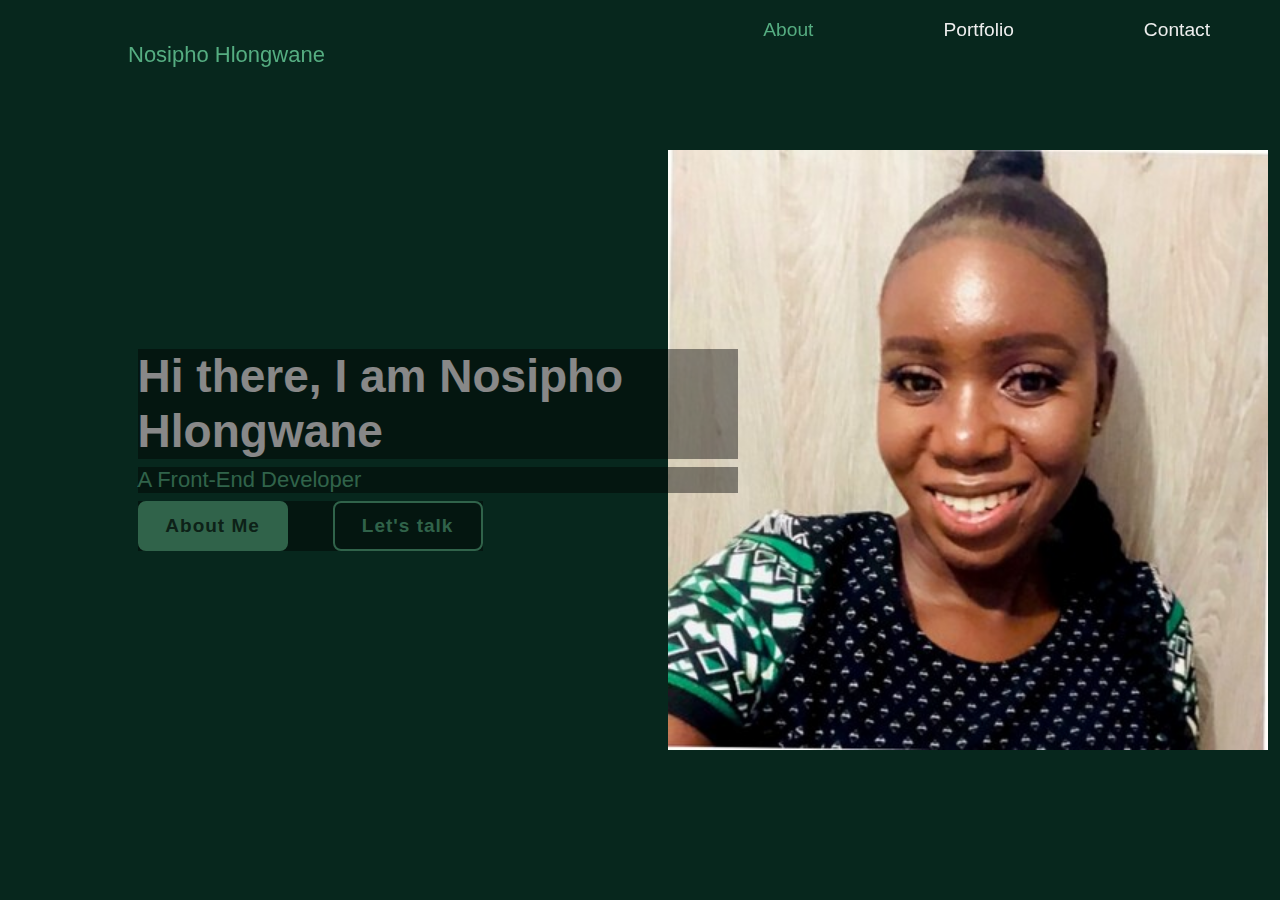
<file: Portfolio Project/index.html>
<!DOCTYPE html>
<html lang="en">
  <head>
    <meta charset="UTF-8" />
    <meta http-equiv="X-UA-Compatible" content="IE=edge" />
    <meta name="viewport" content="width=device-width, initial-scale=1.0" />
    <meta name="description" content="Explore my diverse portfolio showcasing innovative projects and creative solutions that highlight my expertise and passion in front-end, tailored to captivate and engage clients." />
    <title>Nosipho Hlongwane Portfolio</title>
    <link href="https://cdn.jsdelivr.net/npm/bootstrap@5.3.3/dist/css/bootstrap.min.css" rel="stylesheet" integrity="sha384-QWTKZyjpPEjISv5WaRU9OFeRpok6YctnYmDr5pNlyT2bRjXh0JMhjY6hW+ALEwIH" crossorigin="anonymous">
    <link
      href="https://unpkg.com/boxicons@2.1.4/css/boxicons.min.css"
      rel="stylesheet" title="fav-icon"
    />
   
    <link rel="stylesheet" href="src/styles.css" />
  </head>
  <body>
    <div class="container">
    <header class="header">
      <a class='logo' href='/' title='Homepage'>Nosipho Hlongwane</a
      >
      <nav class="navbar fixed-top mt-2">
        <a class='active' href='/about' title='About'>About</a>
        <a href='/portfolio' title='Portfolio'>Portfolio</a
        >
        <a href='/contact'>Contact</a>
      </nav>
    </header>

    <section class="home">
      <div class="home-content">
        <h1>Hi there, I am Nosipho Hlongwane</h1>
        <h3>A Front-End Developer</h3>
        <div class="btn-box">
          <a class='about-me' href='/about' title='About me'>About Me</a>
          <a href="mailto:nhhlongwane91@gmail.com" class="lets-talk"target="_blank" title="Let's talk">Let's talk</a>
        </div>
      </div>
     
      </div>
    </section>
  </body>
</html>
</file>
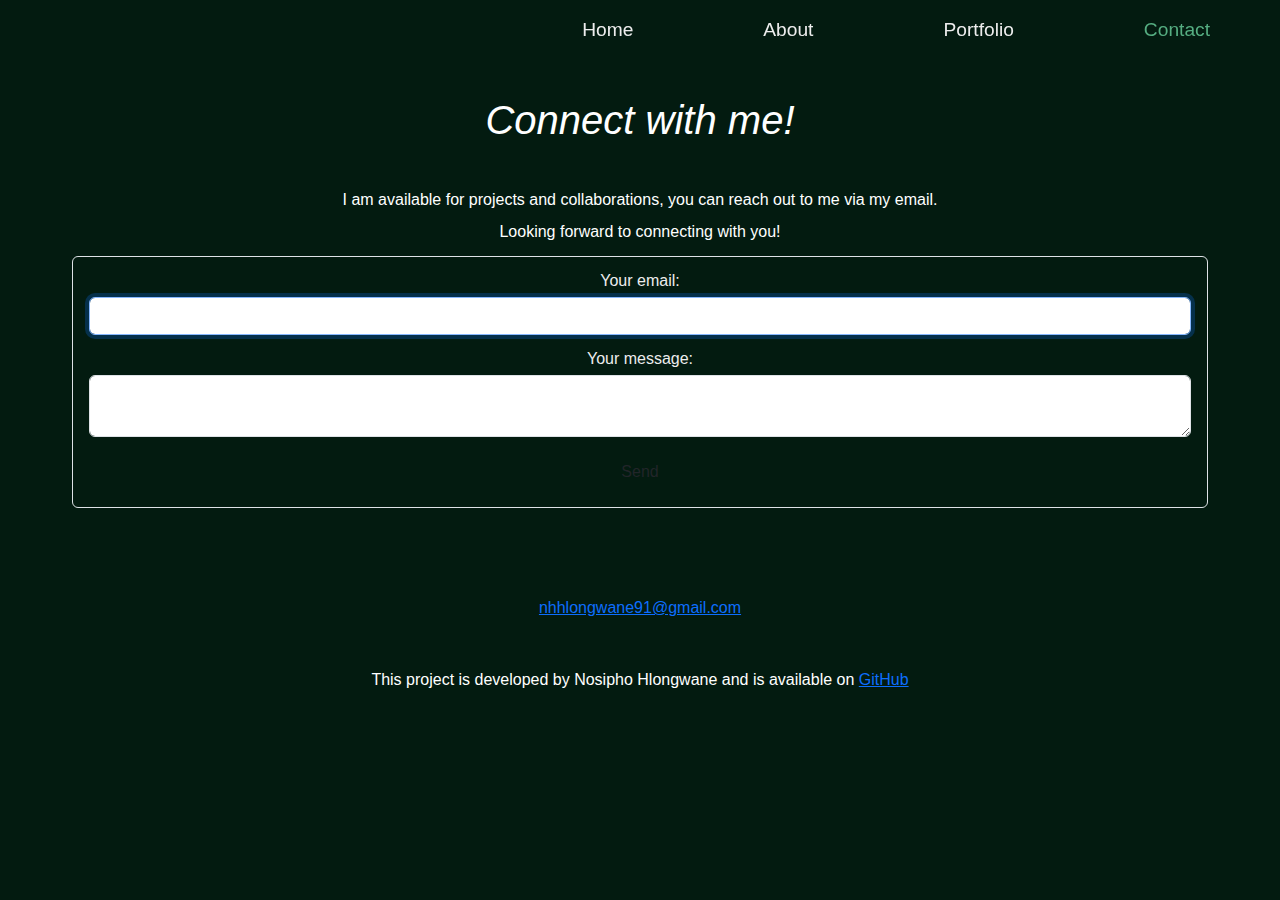
<file: Portfolio Project/contact.html>
<!DOCTYPE html>
<html lang="en">
  <head>
    <meta charset="UTF-8" />
    <meta name="viewport" content="width=device-width, initial-scale=1.0" />
    <meta
      name="description"
      content="My portfolio showcases my diverse skills and projects, highlighting my creativity and expertise in a visually appealing and user-friendly format."
    />
    <link
      href="https://cdn.jsdelivr.net/npm/bootstrap@5.3.3/dist/css/bootstrap.min.css"
      rel="stylesheet"
      integrity="sha384-QWTKZyjpPEjISv5WaRU9OFeRpok6YctnYmDr5pNlyT2bRjXh0JMhjY6hW+ALEwIH"
      crossorigin="anonymous"
    />
    <link
      href="https://unpkg.com/boxicons@2.1.4/css/boxicons.min.css"
      rel="stylesheet"
      title="fav-icon"
    />

    <link rel="stylesheet" href="src/styles.css" />
    <title>Contact</title>
  </head>
  <body class="contact-body">
    <header class="header">
      <nav class="navbar fixed-top mt-2">
        <a href="index.html" title="Home">Home</a>

        <a href="about.html" title="About">About</a>
        <a href="portfolio.html" title="Portfolio">Portfolio</a>
        <a href="contact.html" class="active" title="Contact">Contact</a>
      </nav>
    </header>
    <div class="contact container text-center">
        <div class="row m-5">
          <div class="col">
            <div class="text-center text-white">
            <h1 class="m-5"><em>Connect with me!</em></h1>
            </div>
            <div class="contact-details lh-1">
              <p class="text-center text-white" title="Contact content">
                I am available for projects and collaborations,
               you can reach out to me via my email. 
                <br>
                <br />
                Looking forward to connecting with you!
              </p>
              <form action="https://formspree.io/f/xzzpokol" method="POST" class="border p-3 rounded mb-3">
                <div class="mb-3">
                    <label class="form-label"> Your email: </label>
                    <input type="email" name="_replyto" class="form-control" required="" autofocus="">
                </div>
                <div class="mb-3">
                    <label class="form-label"> Your message: </label>
                    <textarea name="message" class="form-control" required=""></textarea>
                </div>
                <button type="submit" class="btn btn-branding">Send</button>
            </form>
            </div>
            <div class="social-links d-flex justify-content-center mb-4">
              <a
                href="https://github.com/NosiphoHlongwane1"
                target="_blank"
                aria-label="GitHub"
                title="Nosipho's GitHub profile"
              >
                <i class="fa-brands fa-github"></i>
              </a>
              <br>
            </div>
                <div class="email-link text-center mb-5">
                    <a href="mailto:nh.hlongwane01@gmail.com" title="Nosipho's email">
                       <i class="fa-regular fa-envelope"></i><br>nhhlongwane91@gmail.com
                     </a>
                   </div>
            <footer class="text-white">
              <p class="text-white">
                This project is developed by Nosipho Hlongwane and is available on
                <a
                  href="https://github.com/NosiphoHlongwane1/Shecodes-portfolio"
                  target="_blank"
                  class="links"
                  title="Portfolio GitHub link"
                  >GitHub</a
                >
              </p>
            </footer>
  </body>
</html>
</file>
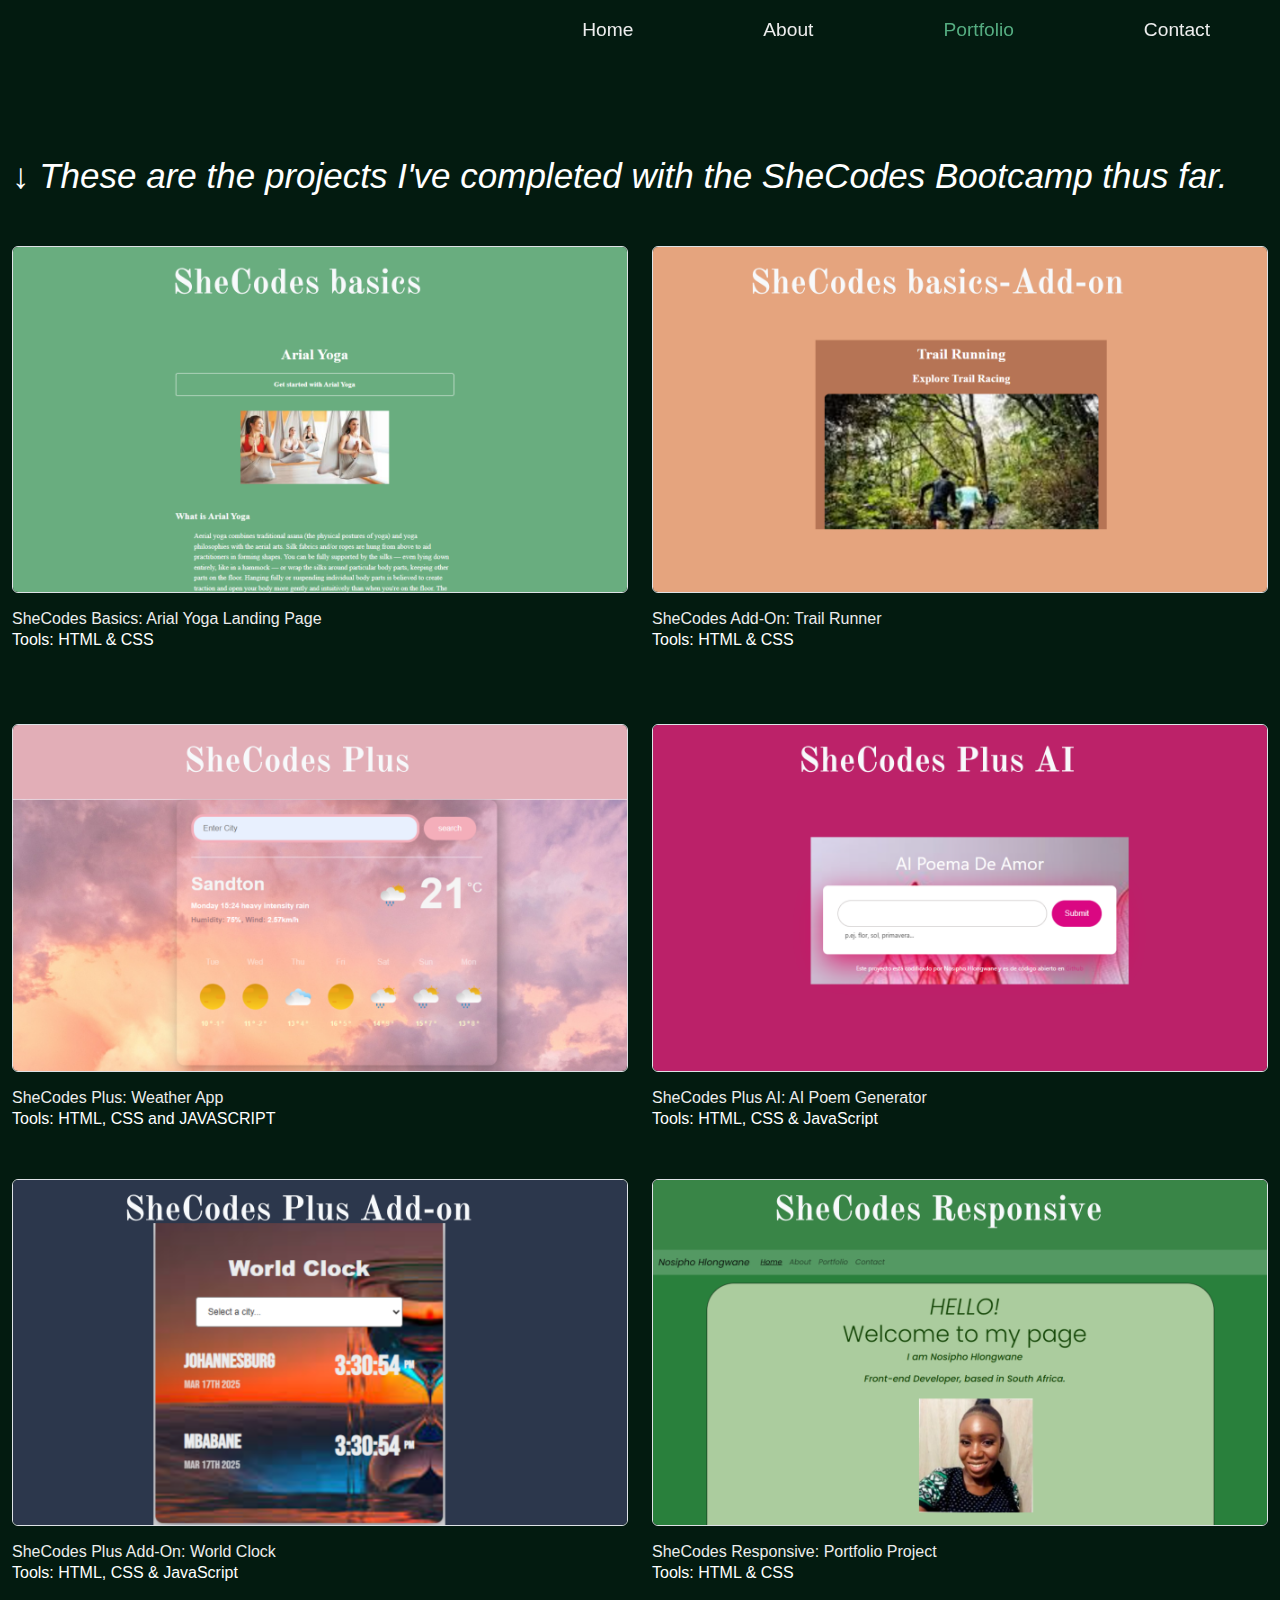
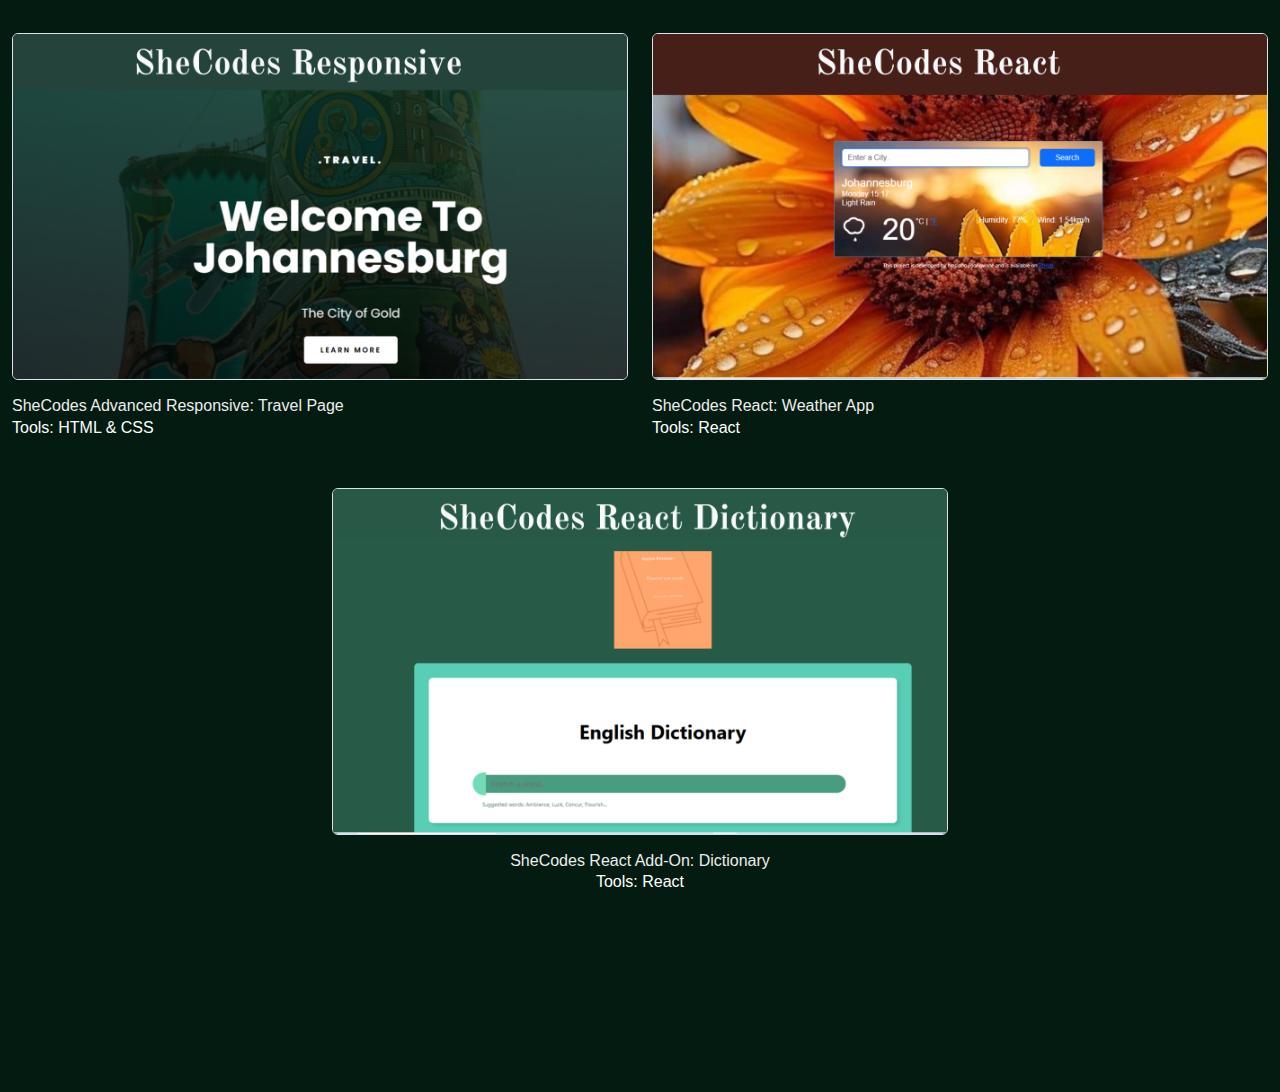
<file: Portfolio Project/portfolio.html>
<!DOCTYPE html>
<html lang="en">
  <head>
    <meta charset="UTF-8" />
    <meta name="viewport" content="width=device-width, initial-scale=1.0" />
    <link
      href="https://cdn.jsdelivr.net/npm/bootstrap@5.3.3/dist/css/bootstrap.min.css"
      rel="stylesheet"
      integrity="sha384-QWTKZyjpPEjISv5WaRU9OFeRpok6YctnYmDr5pNlyT2bRjXh0JMhjY6hW+ALEwIH"
      crossorigin="anonymous"
    />
      <link
      href="https://unpkg.com/boxicons@2.1.4/css/boxicons.min.css"
      rel="stylesheet" title="fav-icon"
    />

    <link rel="stylesheet" href="src/styles.css" />
    <title>My Portfolio</title>
  </head>
  <body class="portfolio">
    <div class="container"></div>
    <header class="header">
        <nav class="navbar fixed-top mt-2">
          <a href="index.html">Home</a>

          <a href="about.html" title="Active">About</a>
          <a href="portfolio.html" title="Portfolio" class="active">Portfolio</a>
          <a href="contact.html" title="Contact">Contact</a>
        </nav>
      </header>
        <div class="container-fluid">
      <div class="grid grid-2-columns">
        <h1 class="mb-5">
            <small class="fst-italic text-white">↓ These are the projects I've completed with the SheCodes Bootcamp thus far.</small>
          </h1>
          
        <div class="row">
          <div class="col-6 mb-4">
            <a href="https://arialyoga.netlify.app/">
              <img
                src="./media/shecodesbasics.png"
                class="img-fluid mb-3 border rounded"
                alt="shecodesbasics"
            /></a>
            <h4 class="m-0 fs-6">SheCodes Basics: Arial Yoga Landing Page</h4>
            <p class="text-white fs-6 mb-5">Tools: HTML & CSS</p>
          </div>
          <div class="col-6">
            <a href="https://project-trail-runner.netlify.app/"
              ><img
                src="./media/shecodesbasicsadd-on.png"
                class="img-fluid mb-3 border rounded"
                alt="shecodesbasicadd-on"
            /></a>
            <h4 class="m-0 fs-6">SheCodes Add-On: Trail Runner</h4>
            <p class="text-white fs-6 mb-5">Tools: HTML & CSS</p>
          </div>
          <div class="col-6">
            <a href="https://friendly-caramel-aafe04.netlify.app/">
              <img
                src="./media/shecodesplus.png"
                class="img-fluid mb-3 border rounded"
                alt="shecodesplus"
            /></a>
            <h4 class="m-0 fs-6">SheCodes Plus: Weather App</h4>
            <p class="text-white fs-6 mb-5">Tools: HTML, CSS and JAVASCRIPT</p>
          </div>
          <div class="col-6">
            <a href="https://gentle-torte-90e8bf.netlify.app/">
              <img
                src="./media/shecodesplusai.png"
                class="img-fluid mb-3 border rounded"
                alt="AI-Generator"
            /></a>
            <h4 class="m-0 fs-6">SheCodes Plus AI: AI Poem Generator</h4>
            <p class="text-white fs-6 mb-5">Tools: HTML, CSS & JavaScript</p>
          </div>
          <div class="col-6">
            <a href="https://plus-project-shecodes-world-clock.netlify.app/">
              <img
                src="./media/shecodesplusadd-on.png"
                class="img-fluid mb-3 border rounded"
                alt="world-clock"
            /></a>
            <h4 class="m-0 fs-6">SheCodes Plus Add-On: World Clock</h4>
            <p class="text-white fs-6 mb-5">Tools: HTML, CSS & JavaScript</p>
          </div>
           <div class="col-6">
            <a href="https://nosipho-hlongwane-portfolio.netlify.app/">
              <img
                src="./media/shecodesresponsive.png"
                class="img-fluid mb-3 border rounded"
                alt="Portfolio-project"
            /></a>
            <h4 class="m-0 fs-6">SheCodes Responsive: Portfolio Project</h4>
            <p class="text-white fs-6 mb-5">Tools: HTML & CSS</p>
          </div>
          <div class="col-6">
            <a href="https://johannesburg-travel.netlify.app/">
              <img
                src="./media/shecodesadvancedresponsive.png"
                class="img-fluid mb-3 border rounded"
                alt="quotes-and-caption-application"
            /></a>
            <h4 class="m-0 fs-6">SheCodes Advanced Responsive: Travel Page</h4>
            <p class="text-white fs-6 mb-5">Tools: HTML & CSS</p>
          </div>
           <div class="col-6">
            <a href="https://nh-react-weather-app.netlify.app/">
              <img
                src="./media/shecodesreact.png"
                class="img-fluid mb-3 border rounded"
                alt="weather-app"
            /></a>
            <h4 class="m-0 fs-6">SheCodes React: Weather App</h4>
            <p class="text-white fs-6">Tools: React</p>
          </div>
          <div class="col-6 mx-auto text-center">
            <a href="https://shecodesproject-react-dictionary.netlify.app/">
              <img
                src="./media/shecodesreactadd-on.png"
                class="img-fluid mb-3 border rounded"
                alt="React-Dictionary"
              />
            </a>
            <h4 class="m-0 fs-6">SheCodes React Add-On: Dictionary</h4>
            <p class="text-white fs-6 mb-5">Tools: React</p>
          </div>          
    </div>
    </div>
  </body>
</html>
</file>
<file: Portfolio Project/src/styles.css>
* {
    margin: 0;
    padding: 0;
    box-sizing: border-box;
    font-family: "Poppins", sans-serif;
  }
  :root {
    ---main-color: #55ad81;
    ---secondary-color: #ededed;
    ---third-color: #173b2a;
    ---background-color: #0000006d;
    ---background-color-2: #07271d;
  }
  
  body {
    color: var(---secondary-color);
    background: var(---background-color-2);
    margin: 0 auto;
    display: block;
    max-width: 150%;
  }
  
  .container {
    max-width: 120%;
    display: block;
    margin: 0 auto;
  }
  .header {
    position: fixed;
    top: 0;
    left: 0;
    width: 100%;
    padding: 3% 10%;
    background: transparent;
    display: flex;
    justify-content: space-between;
    align-items: center;
    z-index: 100;
  }
  
  .logo {
    position: sticky;
    font-size: 22px;
    color: var(---main-color);
    text-decoration: none;
  }
  
  .logo::before {
    content: "";
    display: block;
    top: 0;
    right: 0;
    width: 100%;
    height: 100%;
    background: var(---background-color);
    animation: showRight 1s ease forwards;
    animation-delay: 0.1s;
  }
  .navbar a {
    font-size: 120%;
    color: var(---secondary-color);
    text-decoration: none;
    font-weight: 500;
    margin-right: 70px;
    margin-left: 60px;
    justify-content: space-evenly;
    transition: 0.5s;
  }
  
  .navbar a:hover,
  .navbar a.active {
    color: var(---main-color);
  }
  
  .home {
    height: 100vh;
    background: url("../media/coverimg.jfif") no-repeat;
    background-size: cover;
    background-position: right;
    background-size: 600px;
    display: flex;
    align-items: center;
    padding: 0 10%;
  }

  .portfolio {
    background: #031b10;
    background-repeat: round;
    background-position: left;
    background-size: cover;
  }

  .grid-2-columns {
    grid-template-columns: 1fr 1fr;
    
}

  .home-content {
    max-width: 600px;
  }
  
  .home-content h1 {
    position: relative;
    font-size: 46px;
    font-weight: 700;
    line-height: 1.2;
  }
  .home-content h1::before {
    content: "";
    position: absolute;
    top: 0;
    right: 0;
    width: 100%;
    height: 100%;
    background: var(---background-color);
    animation: showRight 1s ease forwards;
    animation-delay: 0.6s;
  }
  .home-content h3 {
    position: relative;
    font-size: 22px;
    font-weight: 200;
    color: var(---main-color);
  }
  
  .home-content h3::before {
    content: "";
    position: absolute;
    top: 0;
    right: 0;
    width: 100%;
    height: 100%;
    background: var(---background-color);
    animation: showRight 1s ease forwards;
    animation-delay: 0.5s;
  }
  
  .home-content p {
    position: relative;
    font-size: 16px;
    margin: 20px 0 40px;
  }
  
  .home-content p::before {
    content: "";
    position: absolute;
    top: 0;
    right: 0;
    width: 100%;
    height: 100%;
    background: var(---background-color);
    animation: showRight 1s ease forwards;
    animation-delay: 0.6s;
  }
  .home-content .btn-box {
    position: relative;
    display: flex;
    justify-content: space-between;
    width: 345px;
    height: 50px;
  }
  .home-content .btn-box::before {
    content: "";
    position: absolute;
    top: 0;
    right: 0;
    width: 100%;
    height: 100%;
    background: var(---background-color);
    animation: showRight 1s ease forwards;
    animation-delay: 0.8s;
    z-index: 2;
  }
  .btn-box a {
    position: relative;
    display: inline-flex;
    justify-content: center;
    align-items: center;
    width: 150px;
    height: 100%;
    background: var(---main-color);
    border: 2px solid var(---main-color);
    border-radius: 8px;
    font-size: 19px;
    color: var(---third-color);
    text-decoration: none;
    font-weight: 600;
    letter-spacing: 1px;
    z-index: 1;
    overflow: hidden;
    transition: 0.5s;
  }
  
  .btn-box a:hover {
    color: var(---main-color);
  }
  
  .btn-box a:nth-child(2) {
    background: transparent;
    color: var(---main-color);
  }
  
  .btn-box a:nth-child(2):hover {
    color: var(---background-color-2);
  }
  
  .btn-box a:nth-child(2)::before {
    background: var(---main-color);
  }
  
  .btn-box a::before {
    content: "";
    position: absolute;
    top: 0;
    left: 0;
    width: 0%;
    height: 100%;
    background: var(---background-color-2);
    z-index: -1;
    transition: 0.5s;
  }
  
  .btn-box a:hover::before {
    width: 100%;
  }
  
  .home-sci {
    position: absolute;
    bottom: 40px;
    width: 180px;
    display: flex;
    justify-content: space-between;
  }
  
  .home-sci::before {
    content: "";
    position: absolute;
    top: 0;
    right: 0;
    width: 100%;
    height: 100%;
    background: var(---background-color);
    animation: showRight 1s ease forwards;
    animation-delay: 0.6s;
    z-index: 2;
  }
  
  .home-sci a {
    position: relative;
    display: inline-flex;
    justify-content: center;
    align-items: center;
    width: 40px;
    height: 40px;
    background: transparent;
    border: 2px solid var(---main-color);
    border-radius: 60% 70% 20%;
    font-size: 20px;
    color: var(---main-color);
    text-decoration: none;
    z-index: 1;
    overflow: hidden;
    transition: 0.5s;
  }
  
  .home-sci a:hover {
    color: var(---third-color);
  }
  
  .home-sci a::before {
    content: "";
    position: absolute;
    top: 0;
    left: 0;
    width: 0;
    height: 100%;
    background: var(---main-color);
    z-index: -1;
    transition: 0.5s;
  }
  
  .home-sci a:hover::before {
    width: 100%;
  }
  
  .home-imgHover {
    position: absolute;
    top: 0;
    right: 0%;
    width: 55%;
    height: 100%;
    background: transparent;
    transition: 1s;
    animation: manipActiveHover 0.1s forwards;
    animation-delay: 2s;
    pointer-events: none;
  }
  
  .home-imgHover:hover {
    background: var(---background-color);
    opacity: 0.4;
  }
  
  .home-imgHover::after {
    content: "";
    position: absolute;
    top: 0;
    right: 0;
    width: 120%;
    height: 100%;
    background: var(---background-color);
    animation: showRight 1s ease forwards;
    animation-delay: 1s;
    z-index: 100;
  }
  .contact-title {
    margin-top: 150px;
  }
  .contact-body {
    background: #031b10;
    background-repeat: no-repeat;
    background-size: cover;
  }
  
  /*KEYFRAMES ANIMATION*/
  @keyframes showRight {
    100% {
      width: 0;
    }
  }
  
  @keyframes manipActiveHover {
    100% {
      pointer-events: auto;
    }
  }
  
  h5 {
    text-align: center;
    display: block;
    font-size: 30px;
    margin-top: 400px;
  }
  
  .about-me-title {
    margin-top: 190px;
  }
  .about-me-text {
    display: block;
    text-align: center;
    line-height: 2;
    padding-top: 10px;
    max-width: 700px;
    margin-left: 350px;
    margin: 0 auto;
  }
  .email-address {
    text-align: center;
    display: block;
    color: var(---main-color);
    padding: 5px;
    margin-bottom: 10px;
  }
  
  .container-fluid {
    justify-content: space-evenly;
    display: block;
    margin: 150px auto;
  }
  
  .link-button {
    display: block;
    margin: 0 auto;
    color: var(---secondary-color);
    background-color: var(---main-color);
    border: 1px solid var(---third-color);
    border-radius: 12px;
    max-width: 40%;
  }
  .link-button:hover {
    border: 1px solid var(---third-color);
    background-color: var(---secondary-color);
    color: var(---main-color);
  }
  
  .fixed-top {
    position: absolute;
    background-color: transparent;
    justify-content: flex-end;
  }
  @media (max-width: 500px) {
    body {
      max-width: 150%;
      margin-left: 0 auto;
    }
    .home {
      background: linear-gradient(rgba(2, 10, 6, 0.5), rgba(0, 29, 17, 0.5)),
        url(../media/coverimg.jfif) no-repeat;
      background-size: cover;
      background-position: right;
      background-size: 700px;
      display: flex;
      margin-left: 0 auto;
      padding-left: 1%;
      max-width: 600px;
    }
    .home-content {
      max-width: 600px;
    }
    .home h1 {
      font-size: 30px;
    }
    .home-imgHover {
      position: absolute;
      top: 0;
      right: 0%;
      width: 400px;
      height: 100%;
      background: transparent;
      transition: 0.1s;
      animation: manipActiveHover 0.1s forwards;
      animation-delay: 0.1s;
      pointer-events: none;
    }
    .btn-box {
      max-width: 70%;
      justify-content: space-around;
      padding: 2px;
    }
  
    .lets-talk {
      margin-left: 10px;
    }
    .home h3,
    p {
      font-size: 15px;
    }
 
    .about-me-title {
      margin-top: 150px;
    }
    .about-me-text {
      font-size: 13px;
      padding: 1px 25px;
    }
    .header {
      padding-left: 0%;
    }
    .portfolio-text {
      font-size: 13px;
    }
    .contact-me {
      font-size: 17px;
    }
    .email-address {
      margin-bottom: 50px;
    }
    .navbar {
      width: 400px;
    }
  }
  
  .about-me-page {
    background-size: cover;
    background-position: right;
    background-size: 800px;
    background-color: #031b10;
  }
</file>
